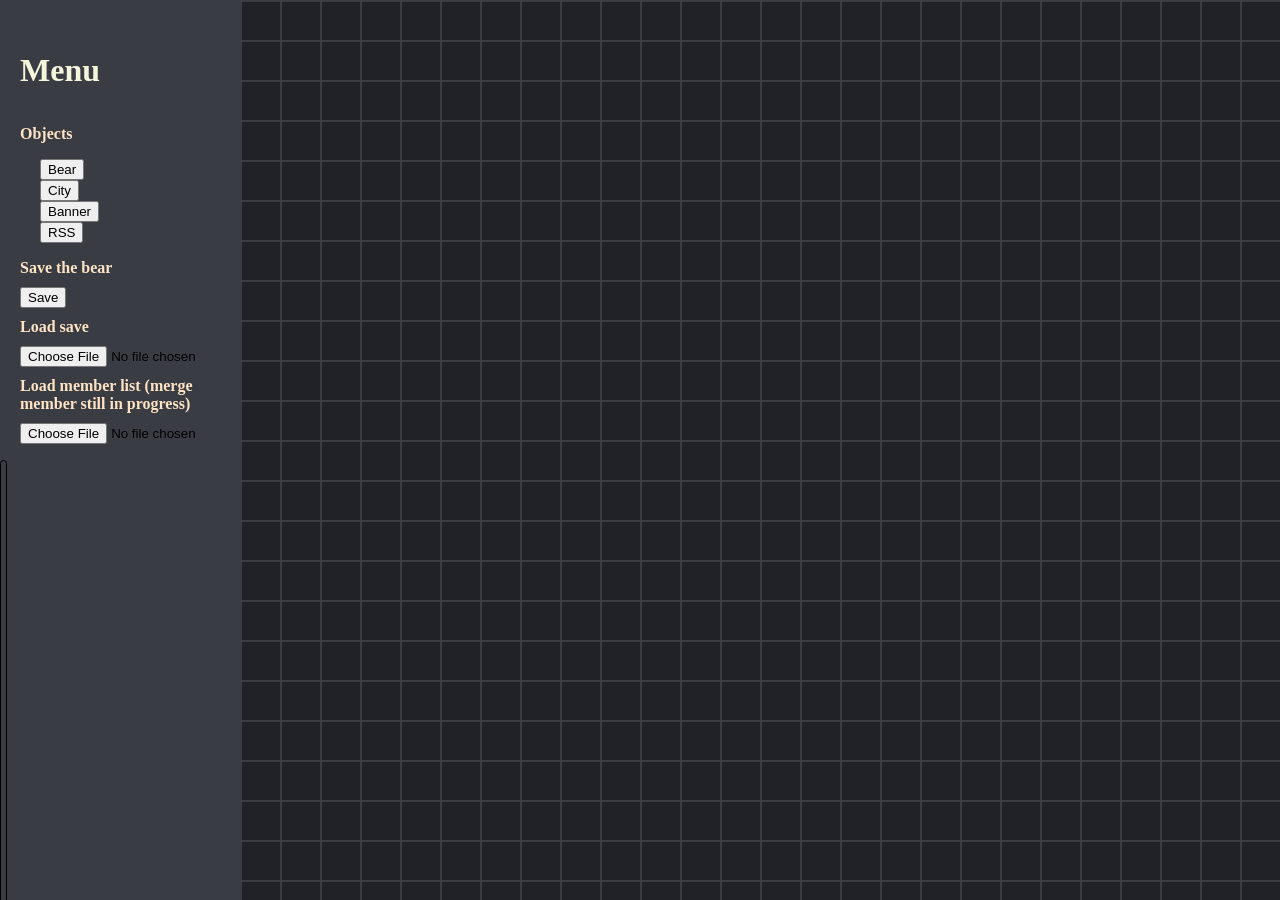
<file: index.html>
<!DOCTYPE html>
<html>
    <head>  
        <meta charset="UTF-8"> 
        <title>Bear planner</title>
        <link rel="stylesheet" type="text/css" href="main.css">
    </head>
<body>

    <aside class="sidebar">
        <div class="sidebar-header">
            <h2>Menu</h2>
        </div>
        <div class="sidebar-subheader">
            <h4>Objects</h4>
        </div>
        <ul class="sidebar-object">
            <li>
                <button id="bear">Bear</button>
            </li>
            <li>
                <button id="city">City</button>
            </li>
            <li>
                <button id="banner">Banner</button>
            </li>
            <li>
                <button id="rss">RSS</button>
            </li>
        </ul>
        <div class="sidebar-subheader">
            <h4>Save the bear</h4>
        </div>
        <li class="member-btn">
            <button id="saveBear">Save</button>
        </li>
        <div class="sidebar-subheader">
            <h4>Load save</h4>
        </div>
        <li class="member-btn">
            <input type="file" id="load-input" />
        </li>
        <div class="sidebar-subheader">
            <h4>Load member list (merge member still in progress)</h4>
        </div>
        <li class="member-btn">
            <input type="file" id="file-input" />
        </li>
        <ul id="member-list" class="sidebar-object">
        </ul>
        </div>
    </aside>
<div id="container">
</div>
<div class="side-menu">

</div>

</body>
<script src="main.js"></script>
</html>
</file>
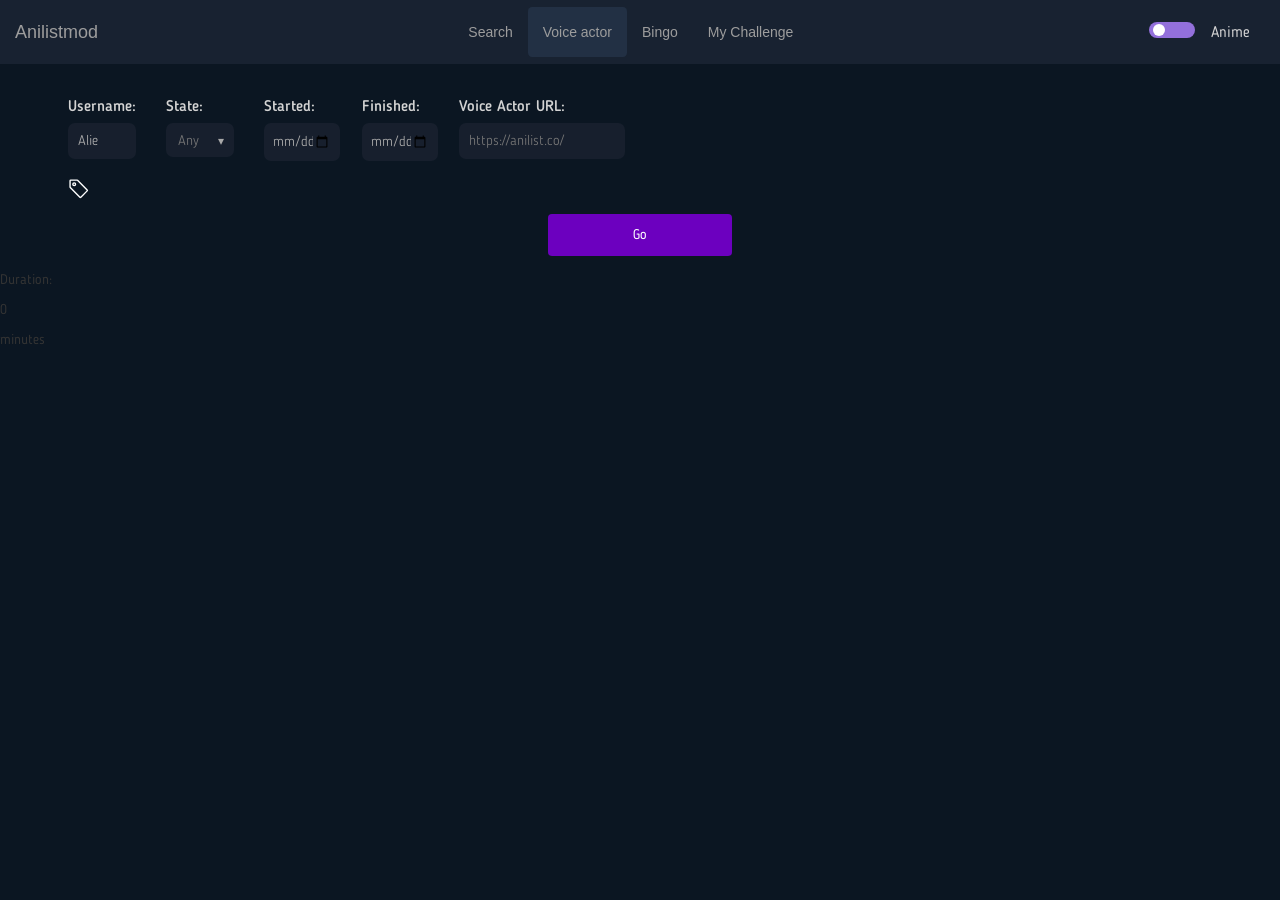
<file: VoiceActor.html>
<!doctype html>
<html class="no-js" lang="">

<head>
  <meta charset="utf-8">
  <title></title>
  <meta name="description" content="">
  <meta name="viewport" content="width=device-width, initial-scale=1">

  <meta property="og:title" content="">
  <meta property="og:type" content="">
  <meta property="og:url" content="">
  <meta property="og:image" content="">
  <link rel="stylesheet" href="https://maxcdn.bootstrapcdn.com/bootstrap/3.4.1/css/bootstrap.min.css">
  <script src="https://ajax.googleapis.com/ajax/libs/jquery/3.6.0/jquery.min.js"></script>
  <script src="https://maxcdn.bootstrapcdn.com/bootstrap/3.4.1/js/bootstrap.min.js"></script>

  <link rel="apple-touch-icon" href="icon.png">
  <!-- Place favicon.ico in the root directory -->

  <link rel="stylesheet" href="css/normalize.css">
  <link rel="stylesheet" href="css/main.css">
  <link rel="stylesheet" href="css/general.css">
  <link rel="stylesheet" href="css/random-table.css">
  <link rel="stylesheet" href="css/search.css">
  <link rel="stylesheet" href="css/anime-list.css">


  <meta name="theme-color" content="#fafafa">
</head>

<body>

<nav class="navbar navbar-inverse">
  <div class="container-fluid header-nav-bar">
    <div class="navbar-header">
      <button type="button" class="navbar-toggle" data-toggle="collapse" data-target="#myNavbar">
        <span class="icon-bar"></span>
        <span class="icon-bar"></span>
        <span class="icon-bar"></span>
      </button>
      <a class="navbar-brand" href="#">Anilistmod</a>
    </div>
    <div class="collapse navbar-collapse" id="myNavbar">
      <ul class="nav navbar-nav">
        <li id="search-btn" class="btn-ctrl"><a href="index.html">Search</a></li>
        <li id= "random-btn" class="btn-ctrl active-tab"><a href="VoiceActor.html">Voice actor</a></li>
        <li id= "bingo-btn" class="btn-ctrl"><a href="bingo.html">Bingo</a></li>
        <li class="btn-ctrl"><a href="challenge.html">My Challenge</a></li>
      </ul>
      <p class="label-switch" id="anime-manga-label" style="float:right">Anime</p>
      <div class="row justify-content-start" style="float:right">
        <label class="switch" id="switch-type">
          <input type="checkbox" id="checked-slider">
          <span class="slider round"></span>
        </label>
      </div>
    </div>
  </div>
</nav>
<div class="container-fluid">
  <div class="row">
    <div id="search-row-display" class="col-sm-12 col-md-10 col-lg-11 col-xl-11  col-centered random-row-displayed" style="background-color: transparent;">
      <div></div>
      <div id="search-tab" class="row random-row">
        <div class="col-sm-12">
          <form id="search-form">
            <div class="row justify-content-start">
              <div class="col-sm-2 col-md-3 col-lg-1 col-xl-2">
                <label for="user-name">Username:</label>
                <input id="user-name" class="input-look" type="text" placeholder="Alie" value="Alie">
              </div>
              <div class="col-sm-3 col-md-3 col-lg-1 col-xl-2">
                <label for="state-selector">State:</label>
                <div class="row">
                  <div class="col-sm-12">
                    <div class="multi-selector">
                      <div id="state-selector-toggle" class="select-field-state select-look">
                        <input type="text" id="state-selector" class="input-selector" placeholder="Any">
                        <span class="down-arrow-state down-arrow-look">&blacktriangledown;</span>
                      </div>
                      <div id="listState" class="list-look"></div>
                    </div>
                  </div>
                  <div class="col-xs-11">
                    <div id="state-tag"></div>
                  </div>
                </div>
              </div>
              <div class="col-sm-3 col-md-3 col-lg-1 col-xl-2">
                <label for="started-date">Started:</label>
                <input class="date-style" type="date" id="started-date" name="started-date">
              </div>
              <div class="col-sm-3 col-md-3 col-lg-1 col-xl-2">
                <label for="finished-date">Finished:</label>
                <input class="date-style" type="date" id="finished-date" name="finished-date">
              </div>
              <div class="col-sm-4 col-md-3 col-lg-2 col-xl-2">
                <label for="challenge">Voice Actor URL:</label>
                <input id="challenge" class="input-look" type="text" placeholder="https://anilist.co/">
              </div>
              <div class="col-sm-12" id="tag-list-all" style="padding-top: 1.2em;">
                <svg xmlns="http://www.w3.org/2000/svg" width="22" height="22" fill="white" class="bi bi-tag" viewBox="0 0 16 16">
                  <path d="M6 4.5a1.5 1.5 0 1 1-3 0 1.5 1.5 0 0 1 3 0zm-1 0a.5.5 0 1 0-1 0 .5.5 0 0 0 1 0z"></path>
                  <path d="M2 1h4.586a1 1 0 0 1 .707.293l7 7a1 1 0 0 1 0 1.414l-4.586 4.586a1 1 0 0 1-1.414 0l-7-7A1 1 0 0 1 1 6.586V2a1 1 0 0 1 1-1zm0 5.586 7 7L13.586 9l-7-7H2v4.586z"></path>
                </svg>
              </div>
              <div class="col-sm-12 btn-center">
                <button class="btn-submit btn" type="submit">Go</button>
              </div>
            </div>
          </form>
        </div>
      </div>
    </div>
    <div id="duration-total">
      <p id="duration-title">Duration: </p>
      <p id="duration-value">0</p>
      <p>minutes</p>
    </div>
    <div class="col-sm-12">

      <div id="preview-search" class="preview row"></div>
    </div>
  </div>
</div>


<script src="js/vendor/modernizr-2.6.2.min.js"></script>
<script src="js/plugins.js"></script>
<script src="https://cdnjs.cloudflare.com/ajax/libs/jquery/3.3.1/jquery.min.js"></script>
<script type="text/javascript" src="https://ajax.googleapis.com/ajax/libs/jquery/3.1.0/jquery.min.js"></script>
<script src="js/card.js"></script>
<script src="js/display.js"></script>
<script src="js/submitActor.js"></script>
</body>

</html>
</file>
<file: main.css>
body{
    padding: 0;
    margin: 0;
  }

.sidebar {
  background-color: #3a3c44;
  position: fixed;
  height: 100%;
  width: 240px;
  top: 0;
  left: 0;
}

.sidebar-header h2 {
  color: beige;
  padding: 25px 20px 0;
  font-size: 2em;
}

.sidebar-header {
  display: flex;
  align-items: center;
}

.sidebar-subheader h4 {
  color: bisque;
  font-size: 1em;
  margin: 10px 20px;
}
  
#container{
  background-color:#212228;
  background-image: linear-gradient(#3a3c44 .1em, transparent .1em), 
  linear-gradient(90deg, #3a3c44 .1em, transparent .1em);
  background-size: 40px 40px;
  height: 100vh;
}
  
  
.bear-object{
  width: 120px;
  height: 120px;
  left: 240px;
  background-color: #AFDA9F;
  background-image: url("bear_pic.avif");
  background-size: 120px 120px;
  border-radius: 5px;
  border: solid #000;
  border-width: 1px 1px;
  cursor: pointer;
  position: fixed;
  z-index: 2;
}

.username {
  padding: 0;
  background-color: rgba(0, 0, 0, 0.598);
  border-radius: 5px;
  overflow: hidden;
  text-align: center;
  vertical-align: top;
  margin-top: 60px;
  width: 80px;
  height: 20px;
  font-size: 15px;
}

.city-object{
  width: 80px;
  height: 80px;
  left: 240px;
  background-color:blueviolet;
  background-size: 80px 80px;
  background-repeat: no-repeat;
  border-radius: 5px;
  color:rgb(255, 255, 255);
  border: solid #000;
  border-width: 1px 1px;
  cursor: pointer;
  position: fixed;
  text-align: center;
  vertical-align: middle;
  font-size: 70px;
  font-weight: 600;
  z-index: 2;
}

.rss-object{
  width: 80px;
  height: 80px;
  left: 240px;
  background-color:brown;
  border-radius: 5px;
  border: solid #000;
  border-width: 1px 1px;  
  cursor: pointer;
  position: fixed;
  z-index: 2;
}

.banner-radius{
  width: 280px;
  height: 280px;
  left: 240px;
  background-color:rgba(61, 87, 64, 0.577);
  border-radius: 5px;
  border: solid #000;
  border-width: 1px 1px;  
  cursor: pointer;
  position: fixed;
  z-index: 1;
}

.banner-object{
  width: 40px;
  height: 40px;
  left: 360px;
  top: 120px;
  background-color:rgb(11, 105, 45);
  border-radius: 5px;
  cursor: pointer;
  position: fixed;
  z-index: 2;
}


.sidebar-object li {
  list-style-type: none;
}

#member-list {
  overflow-y: scroll;
  position: fixed;
  height: 50%;
  padding-left: 5px;
  color: white;
  border: solid #000;
  border-width: 1px 1px;  
  border-radius: 5px;
}

.member-line {
  display: flex;
}

.add-city {
  display: flex;
  border: solid #3a3c44;
  border-width: 1px 1px;
}

.thumbnail {
  width: 25px;
  height: 25px;
  margin-top: 1px;
}

.delete-btn {
  margin-right: 10px;
  margin-left: 10px;
  width: 20px;
  height: 20px;
  margin-top: 2.5px;
}

p {
  padding: 0;
  margin-left: 10px;
  margin-right: 10px;
  margin-top: 5px;
  margin-bottom: 5px;
}

.green-hg {
  background-color: rgba(43, 203, 110, 0.598);
}

.red-hg {
  background-color: rgba(255, 0, 98, 0.53);
}

.member-btn {
  list-style-type: none;
  padding-left: 20px;
}
</file>
<file: css/main.css>
.navbar .navbar-nav {
  display: inline-block;
  float: none;
  vertical-align: top;
}

.navbar .navbar-collapse {
  text-align: center;
}

.navbar-header, .header-nav-bar, .navbar-collapse, .navbar {
  background-color: rgb(24, 34, 49);
  border: none;
  border-radius: 0;
}

.navbar {
  padding-top: 0.5em;
  padding-bottom: 0.5em;
}

.active-tab {
  background-color: #223044;
  border-radius: 0.3em;
}

.grp-form {
  display: inline-block;
}


.dropdown-check-list {
  display: inline-block;
}

.dropdown-check-list .anchor {
  position: relative;
  cursor: pointer;
  display: inline-block;
  padding: 5px 50px 5px 10px;
  border: 1px solid #ccc;
}

.dropdown-check-list .anchor:after {
  position: absolute;
  content: "";
  border-left: 2px solid black;
  border-top: 2px solid black;
  padding: 5px;
  right: 10px;
  top: 20%;
  -moz-transform: rotate(-135deg);
  -ms-transform: rotate(-135deg);
  -o-transform: rotate(-135deg);
  -webkit-transform: rotate(-135deg);
  transform: rotate(-135deg);
}

.dropdown-check-list .anchor:active:after {
  right: 8px;
  top: 21%;
}

.dropdown-check-list ul.items {
  padding: 2px;
  display: none;
  margin: 0;
  border: 1px solid #ccc;
  border-top: none;
}

.dropdown-check-list ul.items li {
  list-style: none;
}

.dropdown-check-list.visible .anchor {
  color: #0094ff;
}

.dropdown-check-list.visible .items {
  display: block;
}








::-moz-selection {
  background: #b3d4fc;
  text-shadow: none;
}

::selection {
  background: #b3d4fc;
  text-shadow: none;
}


hr {
  display: block;
  height: 1px;
  border: 0;
  border-top: 1px solid #ccc;
  margin: 1em 0;
  padding: 0;
}

audio,
canvas,
iframe,
img,
svg,
video {
  vertical-align: middle;
}

textarea {
  resize: vertical;
}

body {
  background-color: rgb(11, 22, 34);
}

.hidden,
[hidden] {
  display: none !important;
}

.sr-only {
  border: 0;
  clip: rect(0, 0, 0, 0);
  height: 1px;
  margin: -1px;
  overflow: hidden;
  padding: 0;
  position: absolute;
  white-space: nowrap;
  width: 1px;
}

.sr-only.focusable:active,
.sr-only.focusable:focus {
  clip: auto;
  height: auto;
  margin: 0;
  overflow: visible;
  position: static;
  white-space: inherit;
  width: auto;
}

.invisible {
  visibility: hidden;
}

.clearfix::before,
.clearfix::after {
  content: " ";
  display: table;
}

.clearfix::after {
  clear: both;
}

@media print {
  *,
  *::before,
  *::after {
    background: #fff !important;
    color: #000 !important;
    /* Black prints faster */
    box-shadow: none !important;
    text-shadow: none !important;
  }

  a,
  a:visited {
    text-decoration: underline;
  }

  a[href]::after {
    content: " (" attr(href) ")";
  }

  abbr[title]::after {
    content: " (" attr(title) ")";
  }

  a[href^="#"]::after,
  a[href^="javascript:"]::after {
    content: "";
  }

  pre {
    white-space: pre-wrap !important;
  }

  pre,
  blockquote {
    border: 1px solid #999;
    page-break-inside: avoid;
  }

  thead {
    display: table-header-group;
  }

  tr,
  img {
    page-break-inside: avoid;
  }

  p,
  h2,
  h3 {
    orphans: 3;
    widows: 3;
  }

  h2,
  h3 {
    page-break-after: avoid;
  }
}

/* mine */

body,h1,h2,h3,h4,h5,h6 {font-family: "Raleway", Arial, Helvetica, sans-serif}

.col-centered {
  float: none;
  margin: 0 auto;
}

.middle-container-bg {
  border-radius: 0.5em;
  color: black;
}

.button-container {
  border-bottom: 0;
  border-top-right-radius: 0.5em;
  border-top-left-radius: 0.5em;
  padding-top: 0;
  padding-left: 0;
  color: white;
  margin: 0;
  display: flex;
  background-color: black;
}

.button-ctrl {
  border: 0;
  margin: 0;
  font-size: 1em;
  padding: 0.8em 1em 0.8em 1em;
  background-color: black;
}

.active {
  background-color: #9000f0;
  border-top-left-radius: 0.5em;
}

.button-ctrl:hover {
  background-color: #c000ff;
}

.btn-center {
  text-align: center;
}

.await-center {
  text-align: center;
  width: 3em;
  padding-top: 5em;
}

.slider {
  position: absolute;
  cursor: pointer;
  top: 0;
  left: 0;
  right: 0;
  bottom: 0;
  background-color: mediumpurple;
  -webkit-transition: .4s;
  transition: .4s;
}

.slider:before {
  position: absolute;
  content: "";
  height: 0.8em;
  width: 0.8em;
  left: 4px;
  bottom: 1.5px;
  background-color: white;
  -webkit-transition: .4s;
  transition: .4s;
}

input:checked + .slider {
  background-color: steelblue;
}

input:focus + .slider {
  box-shadow: 0 0 1px gray;
}

input:checked + .slider:before {
  -webkit-transform: translateX(26px);
  -ms-transform: translateX(26px);
  transform: translateX(26px);
}

.slider.round {
  border-radius: 34px;
}

.slider.round:before {
  border-radius: 50%;
}

.label-switch {
  color: lightgray;
  font-size: 1.1em;
  margin-left: 1em;
  margin-top: 1em;
}

.switch {
  position: relative;
  width: 3em;
  height: 1em;
  margin-right: 1em;
  margin-top: 1em;
  margin-left: 1em;
}

.switch input {
  opacity: 0;
  width: 0;
  height: 0;
}

.duration-title, .duration-total {
  color: gray;
  text-align: center;
  font-size: 1.05em;
}

.duration-total > p {
  display: inline-block;
}

.duration-look {
  color: lightskyblue;
  font-weight: bold;
}
</file>
<file: css/general.css>
@font-face { font-family: AmsterdamOne; src: url('../font/Amsterdam.ttf');}
@font-face { font-family: BloggerSans; src: url('../font/BloggerSans.otf');}
@font-face { font-family: BloggerSansLight; src: url('../font/BloggerSans-Light.otf');}
@font-face { font-family: BloggerSansMedium; src: url('../font/BloggerSans-Medium.otf');}

p, td, tr, caption, button {
  font-family: BloggerSans, serif;
  padding-top: 0;
  padding-bottom: 0;
}

input {
  font-family: BloggerSansLight, serif;
}


label {
  padding-top: 0.8em;
  padding-bottom: 0;
  font-family: BloggerSansMedium, serif;
  font-size: 1.1em;
  font-weight: normal;
  color: lightgrey;
}

h1 {
  font-family: AmsterdamOne, serif;
  color: #202A25;
}
</file>
<file: css/random-table.css>
@font-face { font-family: AmsterdamOne; src: url('../font/Amsterdam.ttf');}
@font-face { font-family: BloggerSans; src: url('../font/BloggerSans.otf');}
@font-face { font-family: BloggerSansLight; src: url('../font/BloggerSans-Light.otf');}
@font-face { font-family: BloggerSansMedium; src: url('../font/BloggerSans-Medium.otf');}

@media screen and (min-width: 1300px) {

  .anime-random-cover {
    width: 30%;
    margin: 2% 1em;
    align-self: flex-start;
    float: left;
    border-radius: 1em;
  }
}

@media screen and (max-width: 1299px) {

  .anime-random-cover {
    width: 30%;
    align-self: flex-start;
    float: left;
    border-radius: 1em;
    margin: 1em;
  }
}

#inside-div {
  background-color: red;
  padding: 1em;
}

.anime-title-random {
  color: #E7E0FA;
  text-shadow:
    0 0 7px #613DC1,
    0 0 10px #9000ff,
    0 0 21px #6000ff,
    0 0 42px #c000ff,
    0 0 82px #9C80E5,
    0 0 92px #C1ADF5,
    0 0 102px #C1ADF5,
    0 0 151px #0fa;
  padding-top: 0.1em;
  padding-bottom: 0;
  /*color: #613DC1;*/
  text-align: center;
  font-size: 2.3em;
  font-family: AmsterdamOne, serif;
}

.description {
  text-align: justify;
  padding-left: 1em;
  padding-right: 1em;
  padding-top: 1.4em;
  font-family: BloggerSansLight, serif;
}

/* TABLE */

.information-table {
  border: 1px solid lightgray;
  width: 50%;
  margin: auto;
  font-size: 0.9em;
}

.info-row {
  border: 1px solid lightgray;
}

.right {
  text-align: right;
}

.info-cell {
  padding: 0.3em 2em;
}

caption {
  font-size: 1.2em;
  background-color: rgb(31, 37, 44);
  color: white;
  padding: 0.7em 0.3em;
  margin-top: 1em;
  text-align: center;
}

.legend-cell {
  font-family: BloggerSansMedium, serif;
}

.tag-card-table {
  display: inline-flex;
  margin: 0.3em 0.3em 0.3em 0.3em;
  padding: 0.5em 0.5em;
  border-radius: 0.5em;
  background-color: #6000ff;
  color: white;
  cursor: pointer;
  text-align: right;
  float: right;
}

.tag-card-table:hover {
  background-color: #9000ff;
}
</file>
<file: css/search.css>
h1 {
  font-size: 1.7em;
  margin-left: 0.7em;
  padding-top: 0.8em;
}

.btn-submit {
  margin: 1em auto;
  background-color: #6C00BF;
  color: white;
  padding: 0.7em 6em;
  text-align: center;
}

.btn-submit:hover {
  background-color: #9000FF;
  color: white;
}

.btn-submit:active {
  color: white;
}

input[type='checkbox'] {
  accent-color: #9000ff;
}

.padding-check {
  font-family: BloggerSansLight, serif;
  margin-left: 2em;
  float: left;
  margin-right: 2em;
}

legend {
  font-size: 1.3em;
}

input{
  outline: none;
  border: none;

}

.select-look{
  border-radius: 0.5em;
  padding: 0.5em 0.7em;
  color: darkgrey;
  background-color: rgb(23, 31, 45);
}

.input-selector {
  display: inline-block;
  background-color: rgb(23, 31, 45);
  width: 80%;
}

.task,.list-look{
  background-color: rgb(23, 31, 45);
  padding: 0.1em 0.4em 0.1em 0.4em;
  font-family: BloggerSansLight, serif;
}

.task-grp {
  background-color: rgb(23, 31, 45);
  padding: 0.1em 0.4em;
  margin: 0 0.5em;
  display: block;
  font-family: BloggerSansLight, serif;
}

.task-grp:hover{
  background-color: #223044;
}

.group-title {
  color: gray;
  font-family: BloggerSans, serif;
  font-size: 1.1em;
}

.list-look{
  box-shadow: 0 30px 60px rgb(0,0,0,0.2);
  background-color: rgb(23, 31, 45);
  display: none;
  margin-top: 0.5em;
  border-radius: 0.5em;
  z-index: 15;
  position: absolute;
  width: 75%;
  padding: 1em 0.6em 0.5em 0.6em;
}

.down-arrow-look{
  font-size: 1.2rem;
  display: inline-block;
  cursor: pointer;
  float: right;
  transition: 0.2s linear;
  padding-top: 0.2em;
}

.task{
  display: block;
  padding-left: 0;
  font-size: 0.9em;
}

.task:hover{
  background-color: #223044;
}
.show{
  display: block;
}
.rotate180{
  transform: rotate(-60deg);
}

.tag-card {
  font-family: BloggerSans, serif;
  display: inline-flex;
  margin: 0.3em 0.3em 0.3em 0.3em;
  padding: 0.3em 0.5em 0.3em 0.5em;
  border-radius: 0.5em;
  background-color: #6000ff;
  color: white;
  cursor: pointer;
  font-size: 0.9em;
}

.tag-card:hover {
  background-color: #223044;
}

.selected-genre {
  background-color: #223044;
}

.right-element {
  float: right;
}

.hide {
  display: none;
}

.checkbox-form {
  border: 1px solid red;
  margin-bottom: 5em;
}

.overflow-card-content {
  background-color: blue;
}

@media only screen and (min-width: 1200px) {
  .date-style {
    border-radius: 0.5em;
    padding: 0.7em 0.6em;
    font-size: 1em;
    background-color: rgb(23, 31, 45);
    color: darkgrey;
    width: 112%
  }
}

@media only screen and (max-width: 1199px) {
  .date-style {
    border-radius: 0.5em;
    padding: 0.7em 0.6em;
    font-size: 1em;
    background-color: rgb(23, 31, 45);
    color: darkgrey;
    width: 100%
  }
}

.input-look {
  background-color: rgb(23, 31, 45);
  border-radius: 0.5em;
  padding: 0.7em 0.7em;
  color: darkgrey;
  width: 100%;
}
</file>
<file: css/anime-list.css>
.small-anime-random-cover {
    width: auto;
    height: 18em;
    text-align: left;
    border-radius: 0.6em;
    margin: 1em 1em 0.6em;
}

.anime-preview {
    display: inline-block;
    float: none;
    width: min-content;
}

.preview {
    text-align: center;
    align-items: center;
    float: none;
    margin: 0 auto;
    color: white;
    padding: 0;
    background-color: transparent;
}

.dot {
    height: 1em;
    width: 1em;
    align-items: center;
    margin-left: 1em;
    margin-right: 0.7em;
    margin-top: 0.2em;
    float: left;
    border-radius: 50%;
    min-width: 6%;
}

.watching {
    background-color: steelblue;
}

.planned {
    background-color: darkgoldenrod;
}

.watched {
    background-color: seagreen;
}

.rewatched {
    background-color: rebeccapurple;
}

.paused {
    background-color: indianred;
}

.dropped {
    background-color: darkred;
}

.anime-name {
    text-align: left;
    margin-top: 0;
    display: flex;
    font-size: 0.9em;
    color: lightgrey;
}

.anime-name:hover {
    color: mediumorchid;
    text-decoration: none;
}

.hidden-info {
    color: lightgrey;
    width: auto;
    height: 18em;
    position: absolute;
    top: 0%;
    text-align: left;
    margin-right: 2em;
    margin-top: 1em;
    margin-left: 1em;
    padding-left: 0.6em;
    padding-top: 0.6em;
    z-index: 10;
    border-radius: 0.6em;
    background-color: rgb(23, 31, 45);
}

.smiley-rate {
    width: 18%;
    text-align: right;
}

.rate, .season, .right-info {
    display: inline-block;
}

.rate, .smiley-rate {
    float: right;
    padding-right: 0.7em;
}

.info-p {
    color: lightgrey;
    font-size: 0.8em;
    padding-top: 0;
    margin: 0.6em 0.1em;
    margin-top: -0.3em;
}

.season, .smiley-rate, .rate {
    font-size: 1.1em;
    color: whitesmoke;
    font-family: BloggerSansLight, serif;
}

.with-other {
    color:lightgrey;
    display: inline-block;
    padding-right: 1em;
    margin: 0;
}

hr {
    width:90%;
    margin: 1em 0 ;
}

.preview-link {
    color:mediumpurple;
    font-size: 0.8em;
}
</file>
